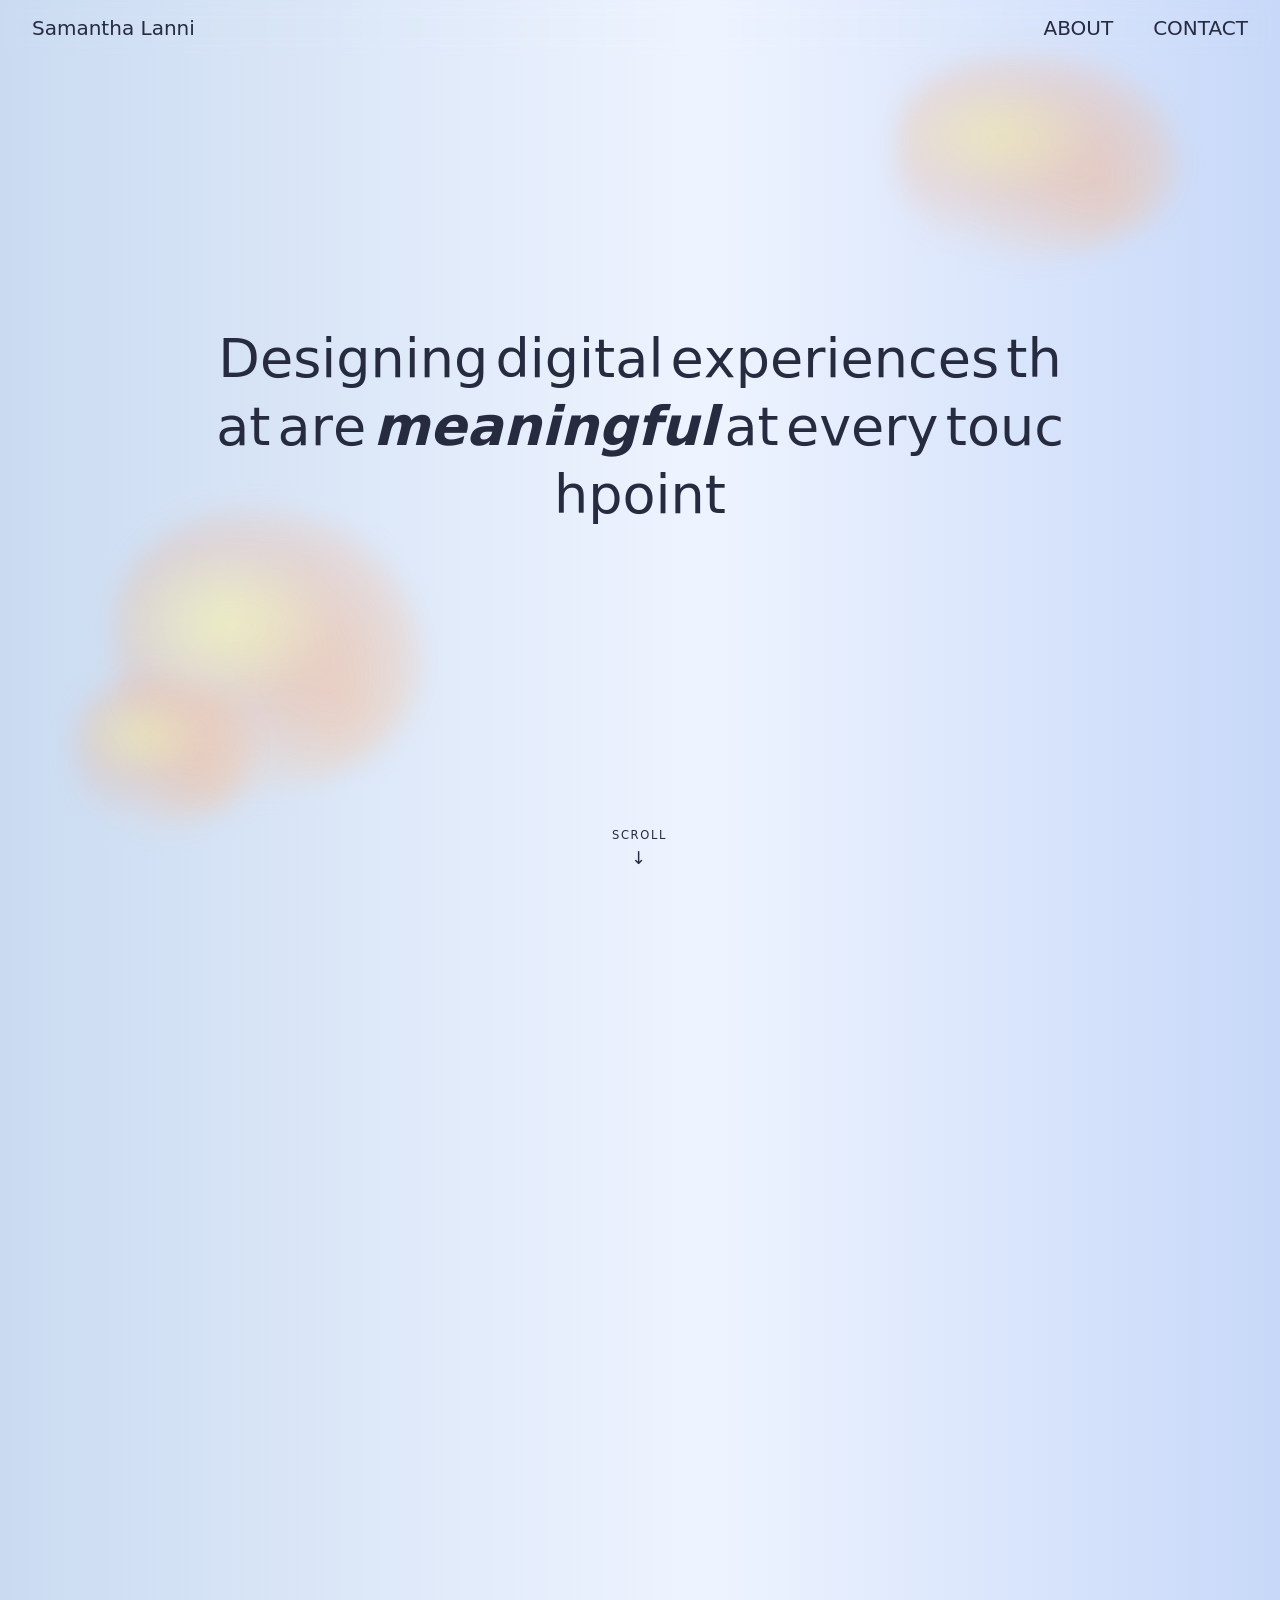
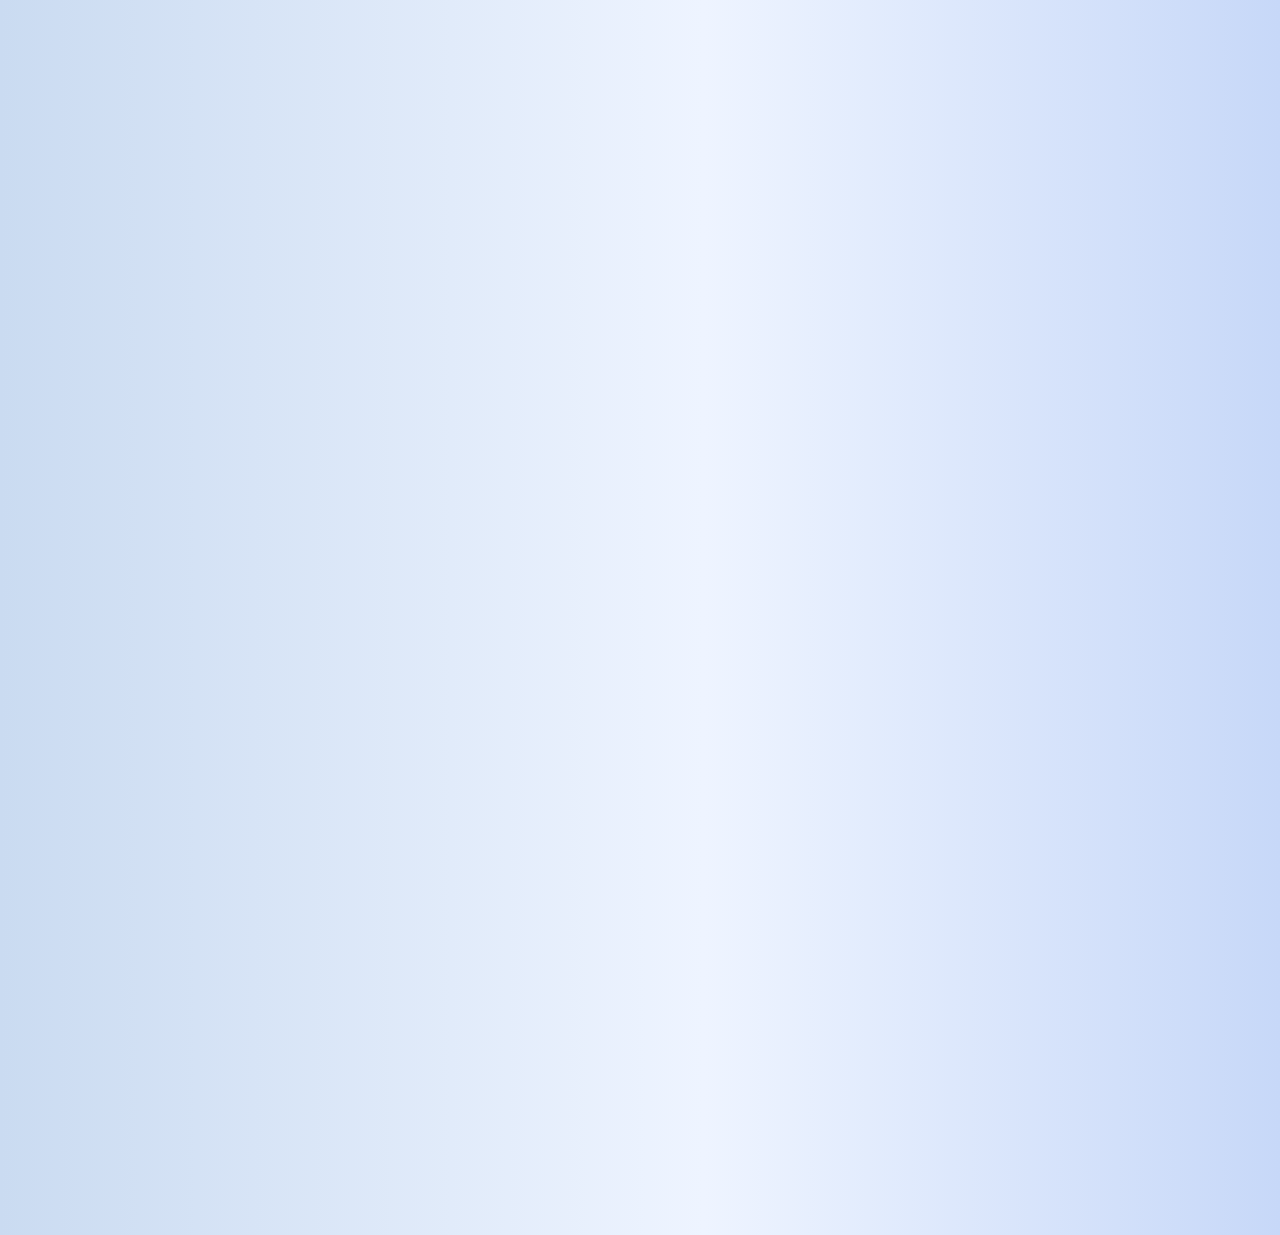
<file: index.html>
<!doctype html>
<html lang="en">
	<head>
		<meta charset="utf-8">
		<meta name="viewport" content="width=device-width, initial-scale=1">
		<title>Samantha Lanni</title>
		<link rel="stylesheet" href="assets/css/style.css">
	</head>
	<body>
		<div class="orb-wrapper" aria-hidden="true">
			<div class="orb orb-a"></div>
			<div class="orb orb-b"></div>
            <div class="orb orb-c"></div>
		</div>

		<nav class="site-nav">
			<div class="container nav-inner">
				<a class="nav-logo" href="#">Samantha Lanni</a>
				<div class="nav-links">
					<a href="#about-me">ABOUT</a>
					<a href="#contact">CONTACT</a>
				</div>
			</div>
		</nav>

		<main class="site">

			<!-- Hero -->
			<header class="hero section-animate">
				<section class="container hero-section">
					<p class="hero-copy">Designing digital experiences that are <em>meaningful</em> at every touchpoint</p>
                    <button class="scroll-btn" id="scroll-btn" aria-label="Scroll down">
					<span class="scroll-label">SCROLL</span>
					<span class="scroll-arrow" aria-hidden="true">↓</span>
				</button>
				</section>
			</header>

			<!-- About Me -->
			<section id="about-me" class="full-section section-animate">
				<div class="container full-section-inner about-me-content">
					<img class="headshot" src="assets/images/headshot.jpeg" alt="Samantha headshot">
					<div class="about-me-text">
						<h2>About me</h2>
						<p>I've spent the last 8 years leading design projects from concept to launch at Slalom. I create thoughtful, data-informed solutions that elevate customer experiences and drive measurable impact. My approach is grounded in empathy, with a focus on building experiences that are accessible, intuitive, and genuinely delightful. 
</p>
					</div>
				</div>
			</section>

			<!-- Contact -->
			<section id="contact" class="full-section section-animate">
				<div class="container full-section-inner">
					<h2>Get in touch</h2>
					<p>Let's make something cool together.</p>
					<a href="mailto:hello@samantha.com" class="btn-message">Message Me</a>
				</div>

            <!-- Weather -->
				<section id="weather" class="container section weather-section" aria-live="polite">
					<div class="weather-card">
						<div class="weather-location muted"></div>
						<div class="weather-main">Loading weather…</div>
						<div class="weather-sub muted"></div>
					</div>
				</section>

				<footer class="site-footer">
					<div class="container footer-inner">
						<p>© 2026 Samantha Lanni</p>
						<nav class="social">
							<a href="#">DRIBBLE</a>
							<a href="#">BEHANCE</a>
							<a href="#">LINKEDIN</a>
						</nav>
					</div>
				</footer>
			</section>
		</main>

		<script src="assets/js/app.js" defer></script>
	</body>
</html>
</file>
<file: assets/css/style.css>
:root{
  --bg: linear-gradient(90deg, #cadbf1 0%, #eef4ff 55%, #c7d8f8 100%);
  --header: #262B40;
  --text: #262B40;
  --muted: rgba(38,43,64,0.7);
  --accent: #262B40;
  --card: rgba(255,255,255,0.03);
  --border: rgba(38,43,64,0.12);
}

@keyframes slideUpFade {
  from {
    opacity:0;
    transform:translateY(8px);
  }
  to {
    opacity:1;
    transform:translateY(0);
  }
}

*{box-sizing:border-box}
html,body{height:100%}
.sr-only{position:absolute;width:1px;height:1px;padding:0;margin:-1px;overflow:hidden;clip:rect(0,0,0,0);white-space:nowrap;border:0}
body{
  margin:0;
  font-family: "Neue Haas Grotesk", Inter, ui-sans-serif, system-ui, -apple-system, "Segoe UI", Roboto, "Helvetica Neue", Arial;
  background:var(--bg);
  font-size: 20px;
  word-spacing:normal;
  letter-spacing:normal;
  color:var(--text);
  -webkit-font-smoothing:antialiased;
  -moz-osx-font-smoothing:grayscale;
}

/* Gradient orb containers */
.orb-wrapper{
  position:fixed;
  inset:0;
  z-index:-1;
  pointer-events:none;
  overflow:hidden;
}
.orb{
  position:absolute;
  border-radius:46% 54% 61% 39% / 42% 58% 47% 53%;
  mix-blend-mode:screen;
  filter: blur(12px);
  opacity: 0.72;
}
.orb-a{
  width:22vmax;
  height:16vmax;
  top:6%;
  right:8%;
  background:
    radial-gradient(70% 55% at 36% 40%, rgba(248, 229, 135, 0.68) 0%, rgba(244, 142, 87, 0.22) 52%, rgba(244, 142, 87, 0) 100%),
    radial-gradient(50% 68% at 74% 70%, rgba(255, 171, 105, 0.38) 0%, rgba(255, 171, 105, 0.12) 56%, rgba(255, 171, 105, 0) 100%),
    radial-gradient(88% 84% at 56% 44%, rgba(255, 214, 188, 0.28) 0%, rgba(255, 214, 188, 0.08) 62%, rgba(255, 214, 188, 0) 100%);
    
  animation:orbFloatA 22s ease-in-out infinite;
}
.orb-b{
  width:24vmax;
  height:22vmax;
  bottom:12%;
  left:9%;
  background:
    radial-gradient(70% 55% at 36% 40%, rgba(255, 250, 150, 0.68) 0%, rgba(244, 142, 87, 0.22) 52%, rgba(244, 142, 87, 0) 100%),
    radial-gradient(50% 68% at 74% 70%, rgba(255, 171, 105, 0.38) 0%, rgba(255, 171, 105, 0.12) 56%, rgba(255, 171, 105, 0) 100%),
    radial-gradient(88% 84% at 56% 44%, rgba(255, 214, 188, 0.28) 0%, rgba(255, 214, 188, 0.08) 62%, rgba(255, 214, 188, 0) 100%);
  animation:orbFloatB 30s ease-in-out infinite;
}
.orb-c{
  width:14vmax;
  height:12vmax;
  bottom:8%;
  left:6%;
  background: 
    radial-gradient(70% 55% at 36% 40%, rgba(248, 229, 135, 0.68) 0%, rgba(244, 142, 87, 0.22) 52%, rgba(244, 142, 87, 0) 100%),
    radial-gradient(50% 68% at 74% 70%, rgba(255, 171, 105, 0.38) 0%, rgba(255, 171, 105, 0.12) 56%, rgba(255, 171, 105, 0) 100%),
    radial-gradient(88% 84% at 56% 44%, rgba(255, 214, 188, 0.28) 0%, rgba(255, 214, 188, 0.08) 62%, rgba(255, 214, 188, 0) 100%); 
  animation:orbFloatA 22s ease-in-out infinite;
}

@keyframes orbFloatA{
  0%   { transform: translate3d(0,    0,    0) scale(1.00); }
  18%  { transform: translate3d(-18vw, 12vh, 0) scale(1.08); }
  36%  { transform: translate3d(-8vw,  28vh, 0) scale(0.94); }
  54%  { transform: translate3d(14vw,  20vh, 0) scale(1.10); }
  72%  { transform: translate3d(20vw, -6vh,  0) scale(0.97); }
  88%  { transform: translate3d(6vw,  -18vh, 0) scale(1.05); }
  100% { transform: translate3d(0,    0,    0) scale(1.00); }
}

@keyframes orbFloatB{
  0%   { transform: translate3d(0,    0,    0) scale(1.00); }
  20%  { transform: translate3d(16vw, -14vh, 0) scale(1.10); }
  40%  { transform: translate3d(28vw,  4vh,  0) scale(0.93); }
  58%  { transform: translate3d(12vw,  22vh, 0) scale(1.06); }
  76%  { transform: translate3d(-10vw, 16vh, 0) scale(0.97); }
  90%  { transform: translate3d(-18vw, -8vh, 0) scale(1.08); }
  100% { transform: translate3d(0,    0,    0) scale(1.00); }
}

@keyframes orbFloatC{
  0%   { transform: translate3d(0,    0,    0) scale(1.00); }
  22%  { transform: translate3d(12vw, -10vh, 0) scale(1.08); }
  44%  { transform: translate3d(22vw,  8vh,  0) scale(0.94); }
  66%  { transform: translate3d(-8vw,  18vh, 0) scale(1.06); }
  84%  { transform: translate3d(-16vw, -4vh, 0) scale(0.98); }
  100% { transform: translate3d(0,    0,    0) scale(1.00); }
}

.container{max-width:1440px;margin:0 auto;padding:2rem;padding-top: 24px;padding-bottom: 24px;}
.site-nav{
  position:sticky;
  top:0;
  z-index:50;
  backdrop-filter:blur(8px);
  -webkit-backdrop-filter:blur(8px);
}
.nav-inner{display:flex;justify-content:space-between;align-items:center;padding-top:1rem;padding-bottom:1rem}
.nav-logo{color:var(--text);text-decoration:none;font-size: 20px;font-weight: 500;letter-spacing:normal;}
.nav-links{display:flex;gap:2.5rem}
.nav-links a{color:var(--text);text-decoration:none;font-weight:400;text-align: center;}
.nav-links a:hover{text-decoration:underline}
.hero{
  min-height:100vh;
  width:100%;
  margin:0;
  padding:0;
  background:transparent;
  border:none;
  border-radius:0;
  position:relative;
  display:flex;
  flex-direction:column;
  justify-content:center;
}


/* Existing styling continues below */

.hero-section{
  padding-top:2rem;
  padding-bottom:4rem;
  display:flex;
  flex-direction:column;
  align-items:center;
  justify-content:center;
  gap:2rem;
}
.hero-copy{
  margin:0;
  font-size:54px;
  line-height:1.2em;
  letter-spacing:normal;
  word-spacing: normal;
  color:#262B40;
  font-weight:350;
  max-width:860px;
  animation:slideUpFade 0.6s ease-out;
  cursor:pointer;
  outline:none;
  border:none;
  text-align:center;
  white-space:normal;
  padding-bottom: 64px;
}
.hero-copy em{color:#262B40;font-style:italic;font-weight:600}
.ripple-char{display:inline-block;transition:transform 0.1s ease-out;vertical-align:middle}
.ripple-space{display:inline-block;width:0.45rem;transition:none}
#about-me p .ripple-word{display:inline-block;white-space:nowrap}
#about-me p .ripple-space{display:inline;white-space:pre;width:auto}

.site-footer{padding:2rem 1.25rem;color:var(--muted)}
.site-footer .footer-inner{display:flex;justify-content:space-between;align-items:center;padding:0 0.5rem}
.social a{color:var(--header);text-decoration:underline;margin-left:0.75rem}
.social a:hover{text-decoration:underline}


/* Full-bleed sections */
.full-section{
  min-height:100vh;
  width: 100%;
  margin: 0%;
  display:flex;
  word-spacing:normal;
  background-color:transparent;
  gap:2em;
  align-items:center;
}
.full-section-inner{
  padding-top:10rem;
  padding-bottom:10rem;
  align-items:center;
  background-color:transparent;
  justify-content: center;
}
#contact.full-section{
  display:block;
  min-height:auto;
  background-color: transparent;
}
.full-section h2{
  margin-top:1.2rem;
  margin-bottom:0.8rem;
  font-size:48px;
  font-weight:600;
  letter-spacing:normal;
}
.full-section p{
  margin:0;
  max-width:860px;
  font-size:18px;
  line-height:1.6;
  background-color: transparent;
  padding-bottom: 32px;
  letter-spacing: normal;
}

/* About me section layout with floated image */
.about-me-content{
  display:flex;
  align-items:center;
  gap: 6em;
}
.about-me-text{
  flex:1;
  min-width:0;
  max-width:680px;
}
.headshot{
  width:200px;
  height:200px;
  border-radius:50%;
  object-fit:cover;
  background:rgba(200,220,240,0.26);
  backdrop-filter:blur(8px);
  -webkit-backdrop-filter:blur(8px);
  box-shadow:inset 0 1px 0 rgba(255,255,255,0.4);
  float:right;
  margin:0 0 1rem 1.75rem;
}
.headshot{
  animation: smoothBounce 3s ease-in-out infinite;
}

@keyframes smoothBounce 
{0%,100% {transform: translateY(0);
}
50% {transform: translateY(-20px);
  }
}

/* Contact button styling */
.btn-message{
  display:inline-flex;
  align-items:center;
  justify-content:center;
  margin-top:1.5rem;
  padding: 0.7em 1.2rem;
  background:#262B40;
  color: #ffffff;
  border:0px solid var(--header);
  border-radius:32px;
  text-decoration:none;
  font-size:18px;
  font-weight:500;
  letter-spacing: normal;
  word-spacing:normal;
  cursor:pointer;
  transition:all 0.3s ease;
}
#contact .full-section-inner{
  text-align:center;
  background-color: transparent;
  padding-top:10em;
  word-spacing:-2px;
}
#contact .full-section-inner p{
  padding-bottom:10px;
}
#contact .btn-message{
  margin-top:1rem;
}
#contact > .full-section-inner{
  max-width:860px;
  margin:8rem auto 0;
  padding:3rem 2rem;
  background:transparent;
  backdrop-filter:blur(8px);
  -webkit-backdrop-filter:blur(8px);
}
#contact #weather{
  padding-top:10rem;
  padding-bottom:2em;
  display:flex;
  justify-content:center;
}
#contact .site-footer{
  margin-top:0;
}
.btn-message:hover{
  background:#ffffff;
  color:#262B40;
  border:1px solid #262b40;
  transform:translateY(-2px);
}

/* ── Scroll button ──────────────────────────────────────────────── */
.scroll-btn{
  position:fixed;
  bottom:2rem;
  left:50%;
  transform:translateX(-50%);
  background:none;
  border:none;
  cursor:pointer;
  display:flex;
  flex-direction:column;
  align-items:center;
  gap:0.35rem;
  font-family:inherit;
  font-size:0.72rem;
  font-weight:500;
  letter-spacing:0.14em;
  color:#262B40;
  transition:opacity 0.2s;
  padding:0;
  z-index:8;
}
.scroll-btn:hover{ opacity:1; }
.scroll-btn:hover .scroll-label{ text-decoration:underline; }
.scroll-btn:hover .scroll-arrow{ text-decoration:none; }
.scroll-btn.about-mode .scroll-label{ display:none; }
.scroll-btn.at-contact{
  top:1rem;
  bottom:auto;
}
.scroll-arrow{
  font-size:1.1rem;
  display:inline-block;
  animation:arrowBounce 2s ease-in-out infinite;
}
@keyframes arrowBounce{
  0%,100%{ transform:translateY(0); }
  50%     { transform:translateY(7px); }
}

/* Scroll slide-up transition */
.section-animate{
  opacity:0;
  transform:translateY(50px);
  transition:opacity 0.7s ease-out, transform 0.7s ease-out;
}
.section-animate.is-visible{
  opacity:1;
  transform:translateY(0);
}
/* Slide-down: sections that have scrolled back above viewport */
.section-animate.slide-down{
  opacity:0;
  transform:translateY(-50px);
}
/* Hero is above fold — show immediately */
.hero.section-animate{
  opacity:1;
  transform:none;
  transition:none;
}

@media (max-width:860px){
  .hero{padding:1rem}
  .footer-inner{flex-direction:column;gap:1rem}
  .weather-card{position:static;margin:1rem auto 0}
  .nav-inner{padding-top:0.8rem;padding-bottom:0.8rem}
}

/* Weather widget styles */
.weather-section{padding-top:2rem;padding-bottom:3rem}
.weather-card{
  display:inline-block;
  max-width:420px;
  padding:32px;
  border:1px solid rgba(255,255,255,0.42);
  background:rgba(255,255,255,0.12);
  backdrop-filter:blur(14px);
  -webkit-backdrop-filter:blur(14px);
  box-shadow:0 12px 30px rgba(38,43,64,0.12), inset 0 1px 0 rgba(255,255,255,0.28);
  border-radius:24px;
  animation:smoothBounce 3s ease-in-out infinite;
}
.weather-location,
.weather-main,
.weather-sub {
  color: rgba(19, 26, 42, 0.9);
}
.weather-location{font-size:0.9rem;margin-bottom:0.6rem;font-weight:600;display:block;padding-bottom:12px}
.weather-main{font-size:1.3rem;font-weight:600;display:flex;align-items:center;gap:0.5rem;color:var(--header);margin-bottom:0.2rem}
.weather-emoji{font-size:1.5rem;display:inline-block;transform-origin:center;animation:bob 3s ease-in-out infinite}

@keyframes bob {
  0% { transform: translateY(0); }
  50% { transform: translateY(-6px); }
  100% { transform: translateY(0); }
}

.weather-emoji:hover{transform:translateY(-2px) scale(1.12);transition:transform 160ms ease}
.weather-sub{font-size:0.85rem;color:rgba(19,26,42,0.72);margin-bottom:0.4rem}

/* weather-sub moved from inline style */
.weather-sub{margin-top:0.5rem;font-size:0.9rem}
</file>
